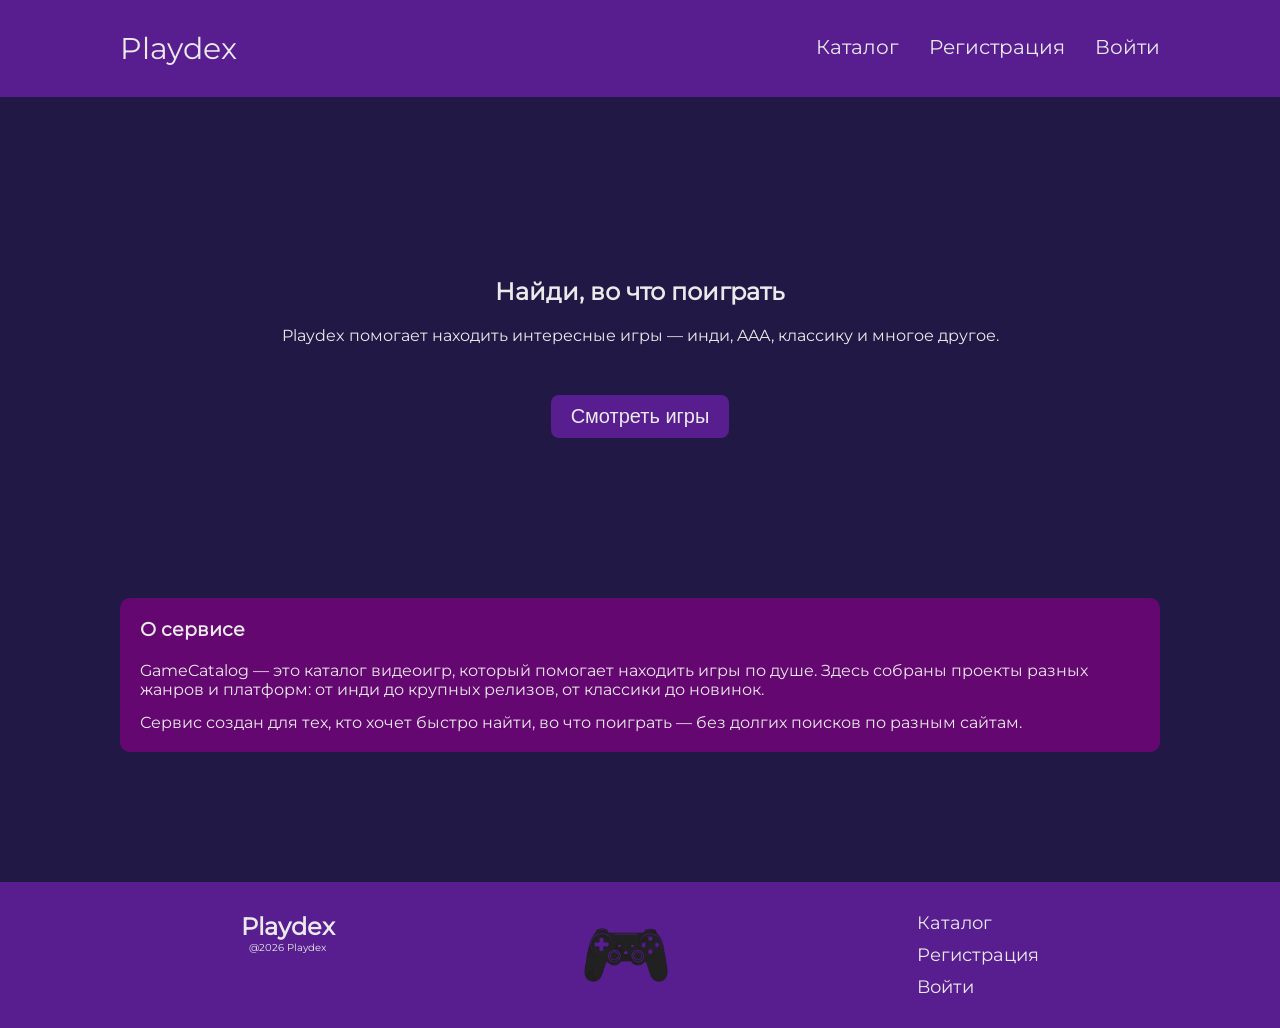
<file: index.html>
<!DOCTYPE html>
<html lang="en">
<head>
    <meta charset="UTF-8">
    <meta name="viewport" content="width=device-width, initial-scale=1.0">
    <link rel="stylesheet" href="./styles/index.css">
    <link rel="stylesheet" href="./styles/reset.css">
    <title>Главная</title>
</head>
<body>
    <header class="header">
        <div class="container header__content">
            <a href="./index.html" class="logo">Playdex</a>
            <nav>
                <a href="./pages/catalog.html">Каталог</a>
                <a href="./pages/reg.html">Регистрация</a>
                <a href="./pages/log.html">Войти</a>
            </nav>
        </div>
    </header>
    <main>
        <section class="container">
            <div class="hero">
                <h1>Найди, во что поиграть</h1>
                <p>Playdex помогает находить интересные игры — инди, AAA, классику и многое другое.</p>
                <button class="to-games"><a href="./pages/catalog.html">Смотреть игры</a></button>
            </div>
        </section>

        <section class="container">
            <div class="about">
                <h3>О сервисе</h3>
                <div class="describe">
                    <p>GameCatalog — это каталог видеоигр, который помогает находить игры по душе. Здесь собраны проекты разных жанров и платформ: от инди до крупных релизов, от классики до новинок.</p>
                    <p>Сервис создан для тех, кто хочет быстро найти, во что поиграть — без долгих поисков по разным сайтам.</p>
                </div>
            </div>
        </section>
    </main>
    <footer class="footer">
        <div class="container footer__content">
            <div class="policy">
                <a href="./index.html"><h2>Playdex</h3></a>
                <p>@2026 Playdex</p>
            </div>
            <img src="./assets/img/game-controller.png!f305cw" alt="">
            <div class="footer__nav">
                <a href="./pages/catalog.html">Каталог</a>
                <a href="./pages/reg.html">Регистрация</a>
                <a href="./pages/log.html">Войти</a>
            </div>
        </div>
    </footer>
</body>
</html>
</file>
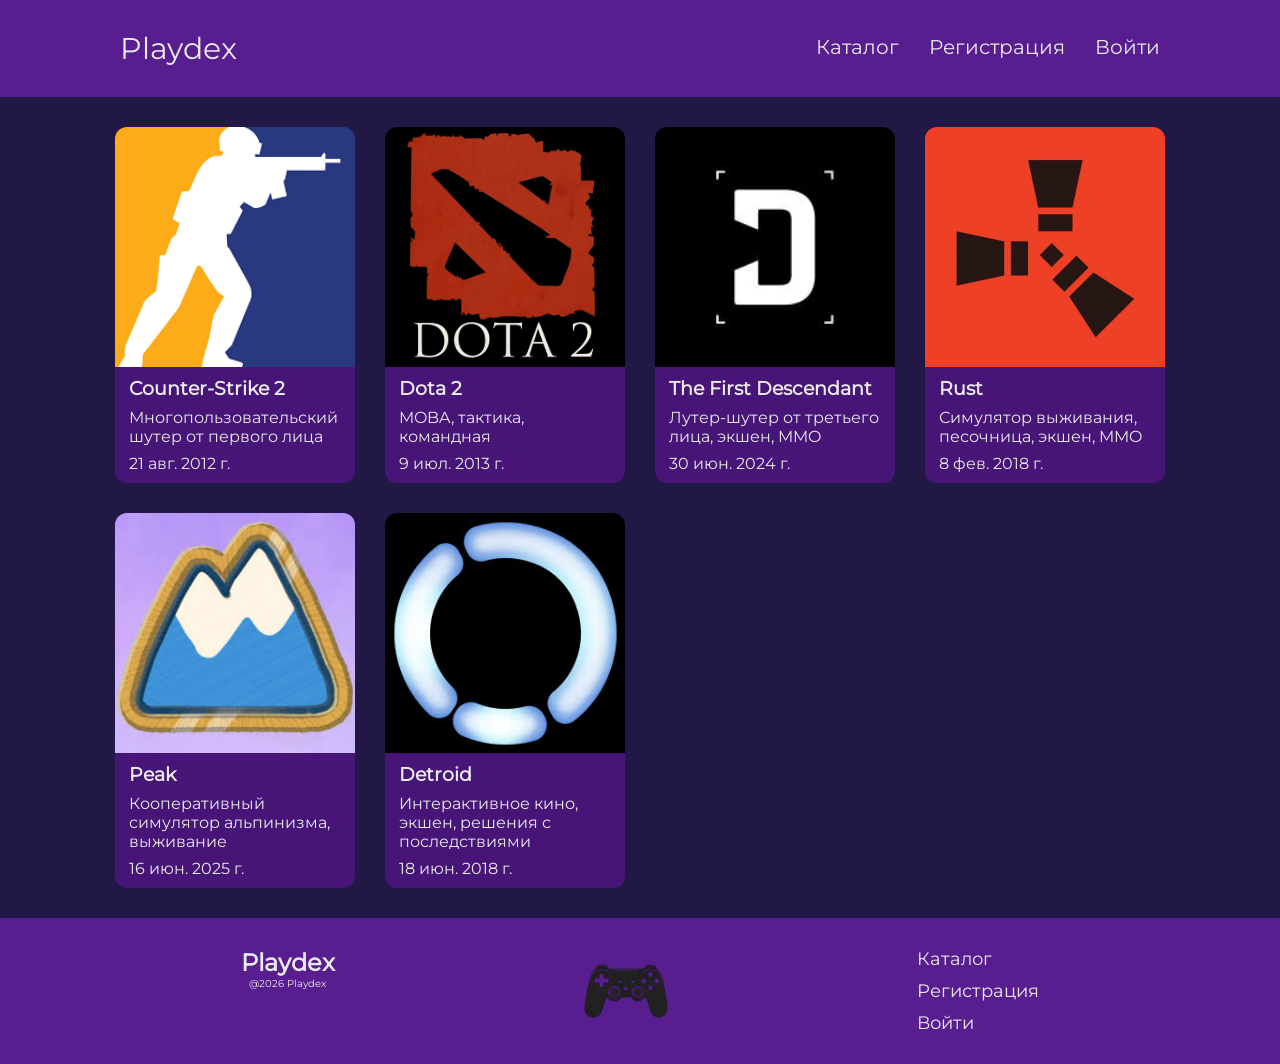
<file: pages/catalog.html>
<!DOCTYPE html>
<html lang="en">
<head>
    <meta charset="UTF-8">
    <meta name="viewport" content="width=device-width, initial-scale=1.0">
    <title>Каталог</title>
    <link rel="stylesheet" href="../styles/catalog.css">
    <link rel="stylesheet" href="../styles/reset.css">
</head>
<body>
    <header class="header">
        <div class="container header__content">
            <a href="/index.html" class="logo">Playdex</a>
            <nav>
                <a href="../pages/catalog.html">Каталог</a>
                <a href="../pages/reg.html">Регистрация</a>
                <a href="../pages/log.html">Войти</a>
            </nav>
        </div>
    </header>
    <main>
        <section class="container">
            <div class="cards">
                <div class="card">
                    <img src="../assets/img/cs2.png" alt="">
                    <div class="describe">
                        <h3>Counter-Strike 2</h3>
                        <p>Многопользовательский шутер от первого лица</p>
                        <p>21 авг. 2012 г.</p>
                    </div>
                </div>

                <div class="card">
                    <img src="../assets/img/dota2.jpg" alt="">
                    <div class="describe">
                        <h3>Dota 2</h3>
                        <p>MOBA, тактика, командная</p>
                        <p>9 июл. 2013 г.</p>
                    </div>
                </div>

                <div class="card">
                    <img src="../assets/img/tfd.png" alt="">
                    <div class="describe">
                        <h3>The First Descendant</h3>
                        <p>Лутер-шутер от третьего лица, экшен, MMO</p>
                        <p>30 июн. 2024 г.</p>
                    </div>
                </div>

                <div class="card">
                    <img src="../assets/img/rust.jpg" alt="">
                    <div class="describe">
                        <h3>Rust</h3>
                        <p>Симулятор выживания, песочница, экшен, MMO</p>
                        <p>8 фев. 2018 г.</p>
                    </div>
                </div>

                <div class="card">
                    <img src="../assets/img/peak.jpg" alt="">
                    <div class="describe">
                        <h3>Peak</h3>
                        <p>Кооперативный симулятор альпинизма, выживание</p>
                        <p>16 июн. 2025 г.</p>
                    </div>
                </div>

                <div class="card">
                    <img src="../assets/img/detroit.jpg" alt="">
                    <div class="describe">
                        <h3>Detroid</h3>
                        <p>Интерактивное кино, экшен, решения с последствиями</p>
                        <p>18 июн. 2018 г.</p>
                    </div>
                </div>
            </div>
        </section>
    </main>
    <footer class="footer">
        <div class="container footer__content">
            <div class="policy">
                <a href="/index.html"><h2>Playdex</h3></a>
                <p>@2026 Playdex</p>
            </div>
            <img src="../assets/img/game-controller.png!f305cw" alt="">
            <div class="footer__nav">
                <a href="../pages/catalog.html">Каталог</a>
                <a href="../pages/reg.html">Регистрация</a>
                <a href="../pages/log.html">Войти</a>
            </div>
        </div>
    </footer>
</body>
</html>
</file>
<file: styles/index.css>
body{
    background-color: #221845;
    color: #eaeaea;
    font-family: 'Montserrat';
    min-height: 100vh;
    display: flex;
    flex-direction: column;
    margin: 0;
}

main{
    flex: 1; 
}

.header, .footer{
    background-color: #581E8F;
}

.header__content{
    display: flex;
    justify-content:space-between;
}

.logo{
    font-size: 30px;
}

nav{
    display: flex;
    gap: 30px;
    font-size: 20px;
    align-items: center;
}

nav a{                
  border-bottom: 3px solid transparent;   
  transition: border-color 0.3s ease;
}

nav a:hover{
    border-color: #471577;
}

.hero{
    text-align: center;
    margin-top: 150px;
}

.hero p{
    margin-top: 20px;
}

.to-games{
    padding: 10px 20px;
    margin-top: 50px;
    border-radius: 8px;
    border: none;
    font-size: 20px;
    background-color: #581E8F;
    color: inherit;
    transition: 0.3s ease;
    cursor: pointer;
}

.to-games:hover{
    background-color: #721EC2;
}

.about{
    background-color: #650770;
    margin: 100px 0;
    padding: 20px;
    border-radius: 10px;
}

.describe{
    display: flex;
    flex-direction: column;
    gap: 14px;
    margin-top: 20px;
}

.footer__content{
    display: flex;
    justify-content: space-around;
}

.footer__nav{
    display: flex;
    flex-direction: column;
    gap: 10px;
    font-size: 18px;
}

.footer__content img{
    max-width: 100px;
}

.policy{
    text-align: center;
}

.policy p{
    font-size: 10px;
}
</file>
<file: styles/catalog.css>
body{
    background-color: #221845;
    color: #eaeaea;
    font-family: 'Montserrat';
    min-height: 100vh;
    display: flex;
    flex-direction: column;
    margin: 0;
}

main{
    flex: 1; 
}

.header, .footer{
    background-color: #581E8F;
}

.header__content{
    display: flex;
    justify-content:space-between;
}

.logo{
    font-size: 30px;
}

nav{
    display: flex;
    gap: 30px;
    font-size: 20px;
    align-items: center;
}

nav a{                
  border-bottom: 3px solid transparent;   
  transition: border-color 0.3s ease;
}

nav a:hover{
    border-color: #471577;
}

.footer__content{
    display: flex;
    justify-content: space-around;
}

.footer__nav{
    display: flex;
    flex-direction: column;
    gap: 10px;
    font-size: 18px;
}

.footer__content img{
    max-width: 100px;
}

.policy{
    text-align: center;
}

.policy p{
    font-size: 10px;
}

.cards {
  display: grid;
  grid-template-columns: repeat(4, 240px);
  gap: 30px;
  align-items: stretch;
  justify-content: center;
}

.card {
  max-width: 240px;
  height: 100%;
  background-color: #471577;
  border-radius: 12px;
  overflow: hidden;
  display: flex;
  flex-direction: column;
}

.card img {
  width: 100%;
  aspect-ratio: 1 / 1;
  object-fit: cover;
  display: block;
}

.describe{
    padding: 10px 14px;
    display: flex;
    flex-direction: column;
    gap: 8px;
    flex: 1;
}

.describe p:last-child {
    margin-top: auto;
}
</file>
